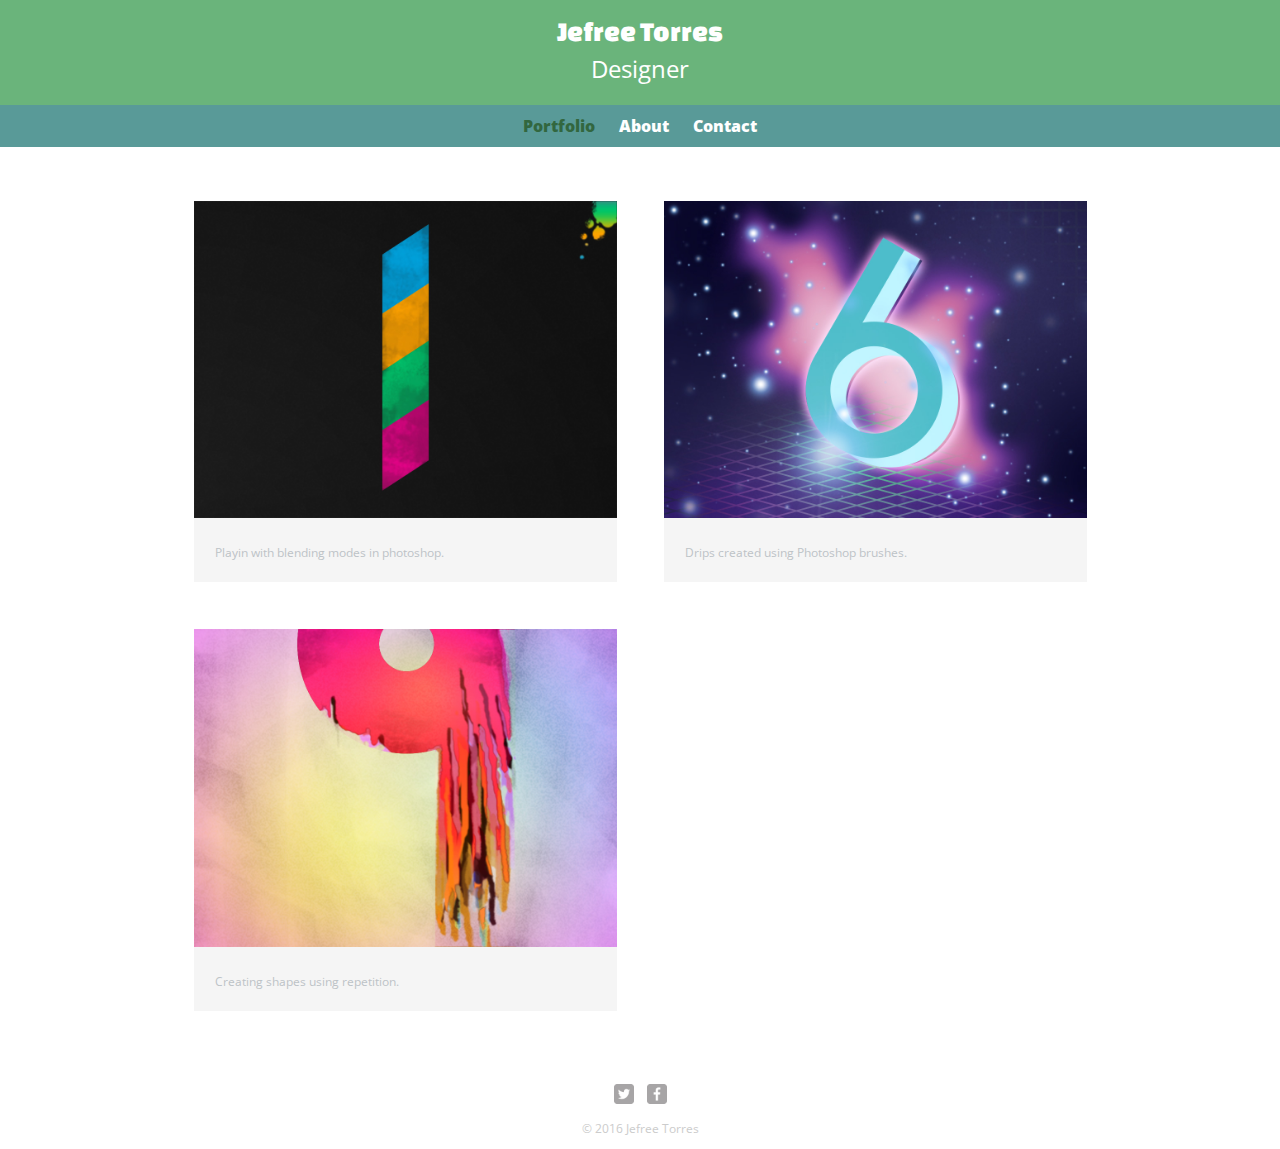
<file: index.html>
<!DOCTYPE html>
<html>
<head>
	<meta charset="utf-8">
	<title>Jefree Torres</title>
	<link rel="stylesheet" href="css/normalize.css">
	<link href='https://fonts.googleapis.com/css?family=Changa+One|Open+Sans:400,700,700italic,800italic' rel='stylesheet' type='text/css'>
	<link rel="stylesheet" href="css/main.css">
</head>
	<body>
		<header>
			<a href="index.html" id="logo">
				<h1>Jefree Torres</h1>
				<h2>Designer</h2>
			</a>
			<nav>
				<ul>
					<li><a href="index.html" class="selected">Portfolio</a></li>
					<li><a href="about.html">About</a></li>
					<li><a href="contact.html">Contact</a></li>
				</ul>
			</nav>
		</header>
		<div id="wrapper">
			<section>
				<ul id="gallery">
					<li>
						<a href="img/numbers-01.jpg">
							<img src="img/numbers-01.jpg" alt="">
							<p>Playin with blending modes in photoshop.</p>
						</a>
					</li>
					<li>
						<a href="img/numbers-06.jpg">
							<img src="img/numbers-06.jpg" alt="">
							<p>Drips created using Photoshop brushes.</p>
						</a>
					</li>
					<li>
						<a href="img/numbers-09.jpg">
							<img src="img/numbers-09.jpg" alt="">
							<p>Creating shapes using repetition.</p>
						</a>
					</li>
				</ul>
			</section>
			<footer>
				<a href="https://twitter.com/?lang=es"><img src="img/twitter-wrap.png" alt="Twitter logo" class="social-icon"></a>
				<a href=https://www.facebook.com/?stype=lo&jlou=Affm68RTsXblgOhLafELnUHpvEIC5RxXoBfsjLKRZPDZ-DMd5QKquPLLDWRJ1JBdeBpBQ8778SxH9YlwAWARCnr_dva3_HHc_J3rbxVhHRy3Eg&smuh=19362&lh=Ac_K_XEn3p-WLgIi><img src="img/facebook-wrap.png" alt="Facebook logo" class="social-icon"></a>
				<p>&copy; 2016 Jefree Torres</p>
			</footer>
		</div>
	</body>
</html>
</file>
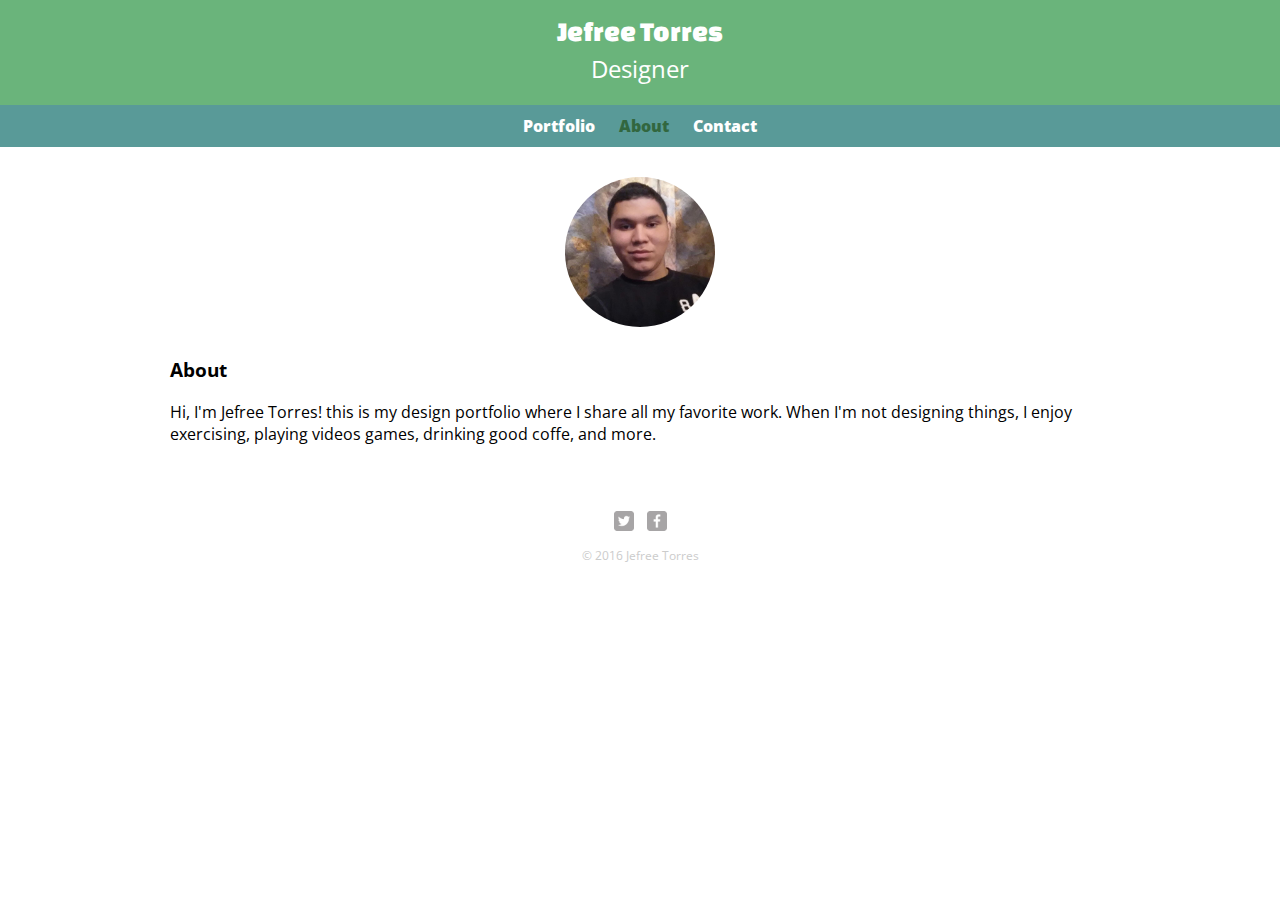
<file: about.html>
<!DOCTYPE html>
<html>
<head>
	<meta charset="utf-8">
	<title>Jefree Torres</title>
	<link rel="stylesheet" href="css/normalize.css">
	<link href='https://fonts.googleapis.com/css?family=Changa+One|Open+Sans:400,700,700italic,800italic' rel='stylesheet' type='text/css'>
	<link rel="stylesheet" href="css/main.css">
</head>
	<body>
		<header>
			<a href="index.html" id="logo">
				<h1>Jefree Torres</h1>
				<h2>Designer</h2>
			</a>
			<nav>
				<ul>
					<li><a href="index.html">Portfolio</a></li>
					<li><a href="about.html" class="selected">About</a></li>
					<li><a href="contact.html">Contact</a></li>
				</ul>
			</nav>
		</header>
		<div id="wrapper">
			<section>
				<img src="img/jtorres.jpg" alt="photograph of jefree torres" class="profile-photo">
				<h3>About</h3>
				<p>Hi, I'm Jefree Torres! this is my design portfolio where I share all my favorite work. When I'm not designing things, I enjoy exercising, playing videos games, drinking good coffe, and more.</p>
			</section>
			<footer>
				<a href="https://twitter.com/?lang=es"><img src="img/twitter-wrap.png" alt="Twitter logo" class="social-icon"></a>
				<a href="https://www.facebook.com/?stype=lo&jlou=AfdjDeVDUM9Z_NfEjjtFzo8TnhwpKsY6R47eFRcSPjyi39z0Whl1aVhm8tUm_5BojhjWGRTb_K2qFfLAFjUQ7wNlgFNAZ4T7WgRhXnakdCEEbw&smuh=19362&lh=Ac9IYwvbAe6ZmVeH"><img src="img/facebook-wrap.png" alt="Facebook logo" class="social-icon"></a>
				<p>&copy; 2016 Jefree Torres</p>
			</footer>
		</div>
	</body>
</html>
</file>
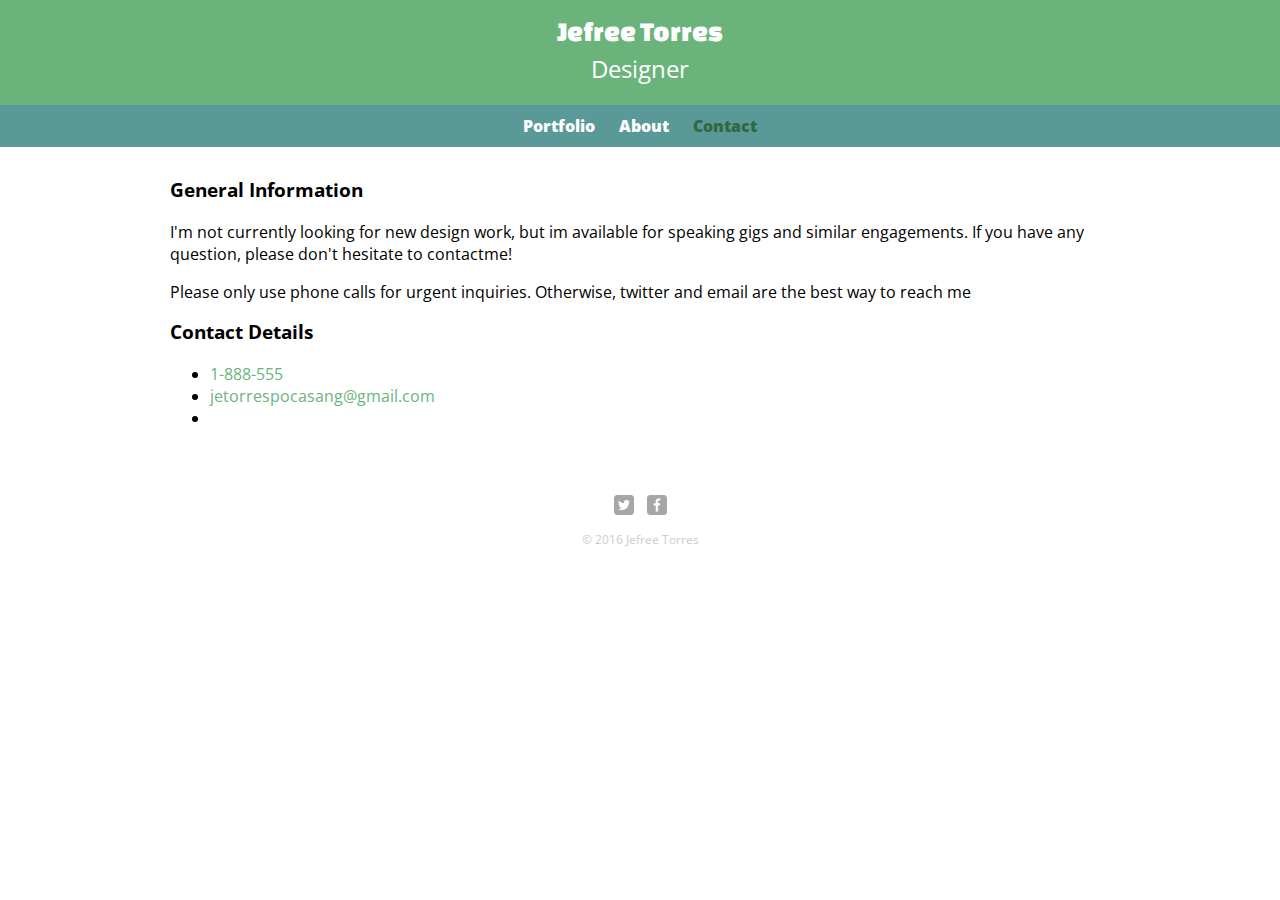
<file: contact.html>
<!DOCTYPE html>
<html>
<head>
	<meta charset="utf-8">
	<title>Jefree Torres</title>
	<link rel="stylesheet" href="css/normalize.css">
	<link href='https://fonts.googleapis.com/css?family=Changa+One|Open+Sans:400,700,700italic,800italic' rel='stylesheet' type='text/css'>
	<link rel="stylesheet" href="css/main.css">
</head>
	<body>
		<header>
			<a href="index.html" id="logo">
				<h1>Jefree Torres</h1>
				<h2>Designer</h2>
			</a>
			<nav>
				<ul>
					<li><a href="index.html">Portfolio</a></li>
					<li><a href="about.html">About</a></li>
					<li><a href="contact.html" class="selected">Contact</a></li>
				</ul>
			</nav>
		</header>
		<div id="wrapper">
			<section>
				<h3>General Information</h3>
				<p>I'm not currently looking for new design work, but im available for speaking gigs and similar engagements. If you have any question, please don't hesitate to contactme!</p>
				<p>Please only use phone calls for urgent inquiries. Otherwise, twitter and email are the best way to reach me</p>
			</section>
			<section>
				<h3>Contact Details</h3>
				<ul class="contact-info">
					<li class="phone"><a href="tel 1-888-555">1-888-555</a></li>
					<li class="mail"><a href="mailto:jetorrespocasang@gamil.com">jetorrespocasang@gmail.com</a></li>
					<li class="facebook"><a href=""></a></li>
				</ul>
			</section>
			<footer>
				<a href="https://twitter.com/?lang=es"><img src="img/twitter-wrap.png" alt="Twitter logo" class="social-icon"></a>
				<a href="https://www.facebook.com/?stype=lo&jlou=AfdjDeVDUM9Z_NfEjjtFzo8TnhwpKsY6R47eFRcSPjyi39z0Whl1aVhm8tUm_5BojhjWGRTb_K2qFfLAFjUQ7wNlgFNAZ4T7WgRhXnakdCEEbw&smuh=19362&lh=Ac9IYwvbAe6ZmVeH"><img src="img/facebook-wrap.png" alt="Facebook logo" class="social-icon"></a>
				<p>&copy; 2016 Jefree Torres</p>
			</footer>
		</div>
	</body>
</file>
<file: css/main.css>
/*************
GENERAL
*************/

body {
	font-family: 'Open Sans', sans-serif;
}

a {
	text-decoration: none;
}

#wrapper {
	max-width: 940px;
	margin: 0 auto;
	padding: 0 5%;
}

img {
	max-width: 100%;
}

h3 {
	margin: 0 0 1em 0;`
}



/************
HEADING
*************/

header {
	float: left;
	margin: 0 0 30px 0;
	padding: 5px 0 0 0;
	width: 100%;
}



#logo{
	text-align: center;
	margin: 0;
}

h1 {
	font-family: 'Changa One', sans-serif;
	margin: 15px 0;
	font-size: 1.75em;
	font-weight: normal;
	line-height: 0.8em;
}

h2 {
	font-size: o.75em;
	margin: -5px 0 0;
	font-weight: normal;
}


/************
NAVIGATION
*************/


nav {
	text-align: center;
	padding: 10px 0;
	margin: 20px 0 0;
}

nav ul {
	list-style: none;
	margin: 0 10px;
	padding: 0;
}

nav li {
	display: inline-block;
}

nav a {
	font-weight: 800;
	padding: 15px 10px; 
}



/************
Page: Portfolio
*************/



#gallery{
	margin: 0;
	padding: 0;
	list-style: none;
}

#gallery li {
	float: left;
	width: 45%;
	margin: 2.5%;
	background-color: #f5f5f5;
	color: #bdc3c7;
}

#gallery li a p {
	margin: 0;
	padding: 5%;
	font-size: 0.75em;
	color: #bdc3c7
}




/************
FOOTER
*************/



footer {
	font-size: 0.75em;
	text-align: center;
	clear: both;
	padding-top: 50px;
	color: #ccc
}

.social-icon {
	width: 20px;
	height: 20px;
	margin: 0 5px
}



/************
PAGE: ABOUT
*************/


.profile-photo{
	display: block;
	max-width: 150px;
	margin: 0 auto 30px;
	border-radius: 100%;
}


/************
COLORS
*************/



/*site body*/
body {
	background-color: #fff
	color: #999; 
}

/*green header*/
header {
	background: rgb(106, 180, 123);
	border-color: #599a68; 
}

/*logo text*/
h1, h2 {
	color: #fff;
}

/*links*/
a {
	color: #6ab47b;
}

/*nav background on mobile*/
nav {
	background: #599a98
}

/*nav link*/
nav a, nav a:visited {
	color: #fff;
}

/*selected nav link*/
nav a.selected, nav a:hover {
	color: #32673f;
}
``````````````````````````
</file>
